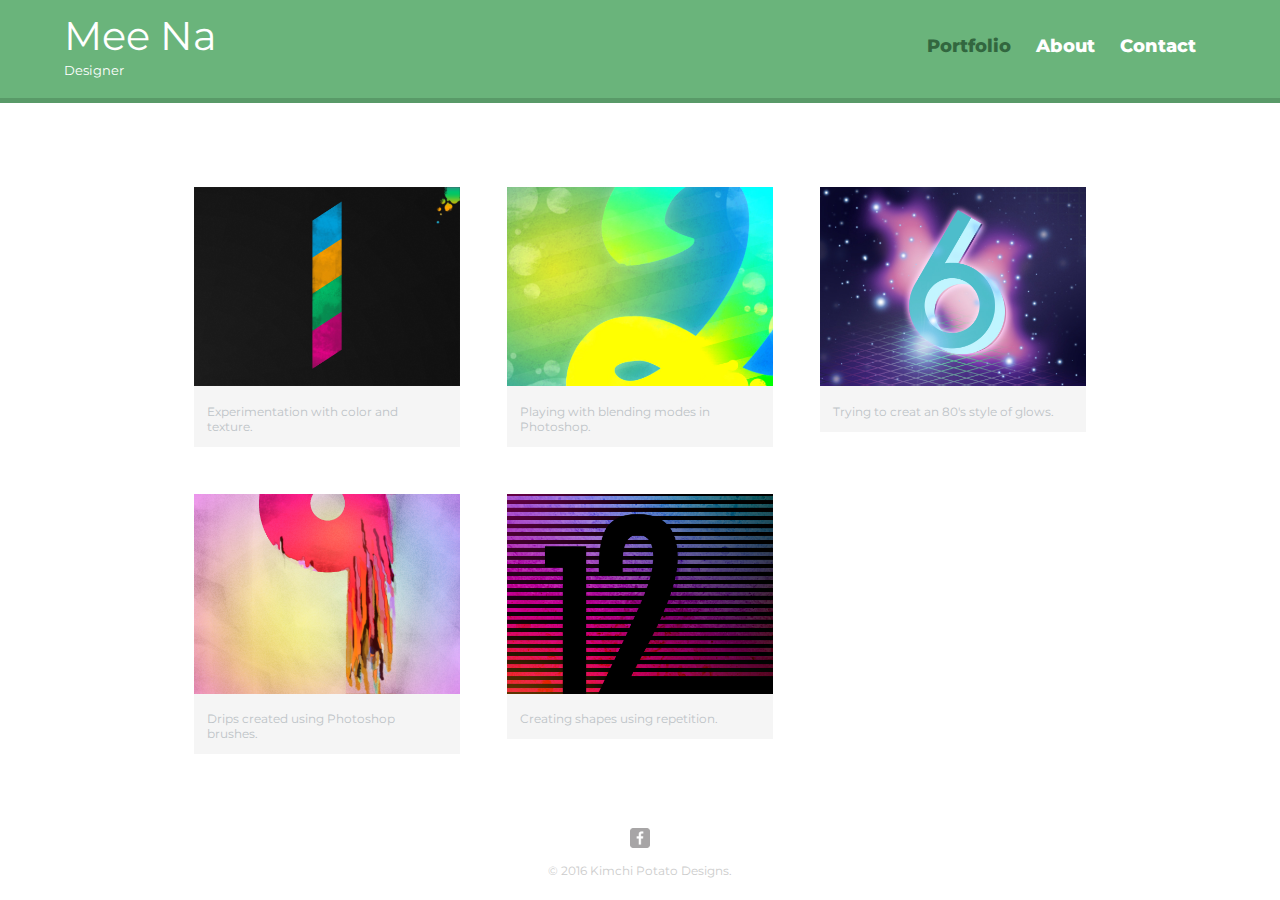
<file: index.html>
<!DOCTYPE html> 
<html>
	<head>
		<meta charset="utf-8">
		<title>Kimchi Potato</title>
		<link rel="stylesheet" href="css/normalize.css">
		<link href="https://fonts.googleapis.com/css?family=Montserrat:400,700" rel="stylesheet">
		<link rel="stylesheet" href="css/styles.css">
		<link rel="stylesheet" href="css/responsive.css">
		<meta name="viewport" content="width-device-width, initial-scale=1.0">
	</head>
	<body>
		<header>
			<a href="index.html" id="logo">
				<h1>Mee Na</h1>
				<h2>Designer</h2>
			</a>
			<nav>
				<ul>
					<li><a href="index.html" class="selected">Portfolio</a></li>
					<li><a href="about.html">About</a></li>
					<li><a href="contact.html">Contact</a></li>
				</ul>
			</nav>
		</header>
		<div id="wrapper">
			<section>
				<ul id="gallery">
					<li>
						<a href="img/numbers-01.jpg">
							<img src="img/numbers-01.jpg" alt="">
							<p>Experimentation with color and texture.</p>
						</a>
					</li>
					<li>
						<a href="img/numbers-02.jpg">
							<img src="img/numbers-02.jpg" alt="">
							<p>Playing with blending modes in Photoshop.</p>
						</a>
					</li>
					<li>
						<a href="img/numbers-06.jpg">
							<img src="img/numbers-06.jpg" alt="">
							<p>Trying to creat an 80's style of glows.</p>
						</a>
					</li>
					<li>
						<a href="img/numbers-09.jpg">
							<img src="img/numbers-09.jpg" alt="">
							<p>Drips created using Photoshop brushes.</p>
						</a>
					</li>
					<li>
						<a href="img/numbers-12.jpg">
							<img src="img/numbers-12.jpg" alt="">
							<p>Creating shapes using repetition.</p>
						</a>
					</li>
				</ul>
			</section>
			<footer>
				<a href="http://facebook.com/namehere">
					<img src="img/facebook-wrap.png" alt="Facebook Logo" class="social-icon">
				</a>
				<p>&copy; 2016 Kimchi Potato Designs.</p>
			</footer>
		</div>
	</body>
</html>
</file>
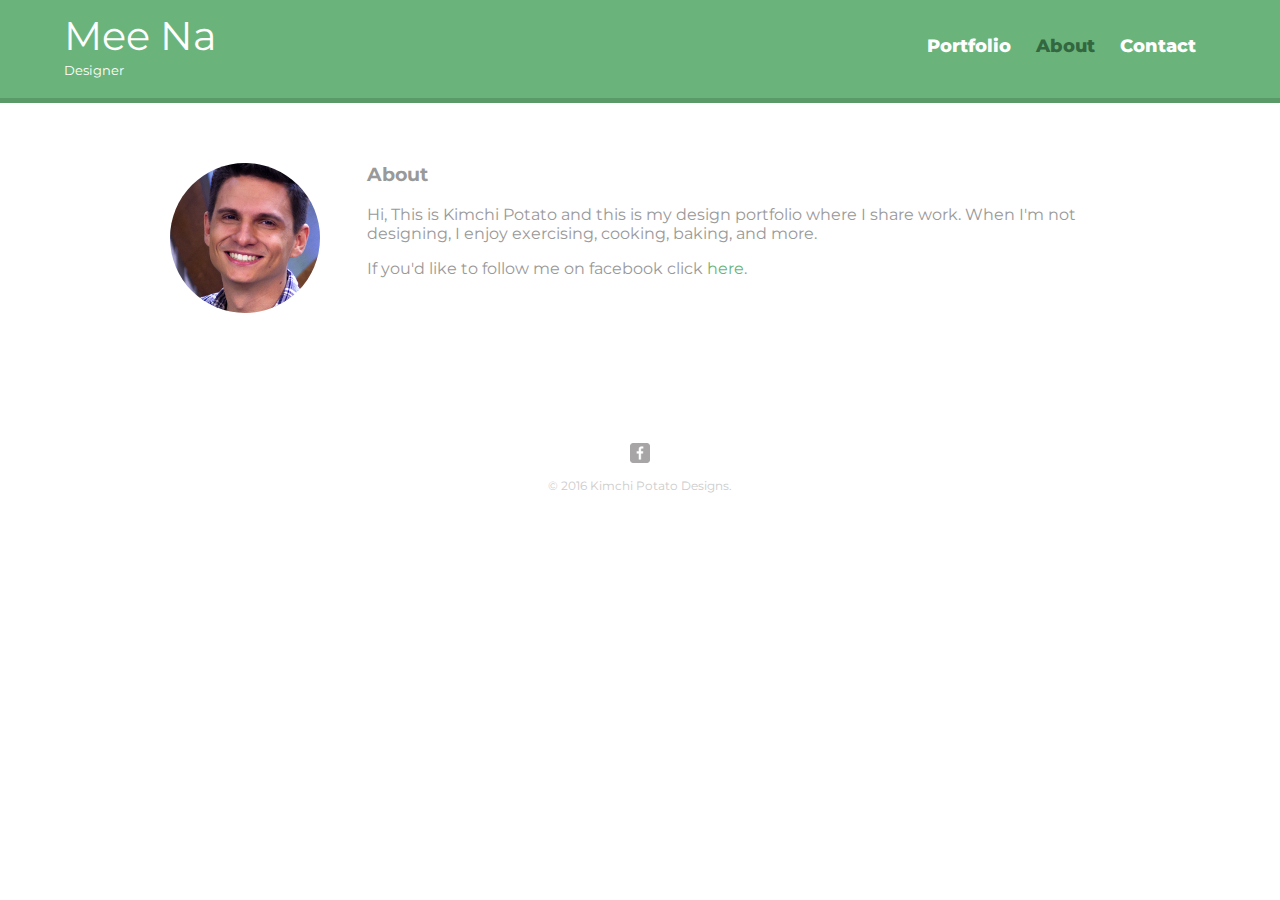
<file: about.html>
<!DOCTYPE html> 
<html>
	<head>
		<meta charset="utf-8">
		<title>Kimchi Potato</title>
		<link rel="stylesheet" href="css/normalize.css">
		<link href="https://fonts.googleapis.com/css?family=Montserrat:400,700" rel="stylesheet">
		<link rel="stylesheet" href="css/styles.css">
		<link rel="stylesheet" href="css/responsive.css">
		<meta name="viewport" content="width-device-width, initial-scale=1.0">
	</head>
	<body>
		<header>
			<a href="index.html" id="logo">
				<h1>Mee Na</h1>
				<h2>Designer</h2>
			</a>
			<nav>
				<ul>
					<li><a href="index.html">Portfolio</a></li>
					<li><a href="about.html" class="selected">About</a></li>
					<li><a href="contact.html">Contact</a></li>
				</ul>
			</nav>
		</header>
		<div id="wrapper">
			<section>
				<img src="img/nick.jpg" alt="photograph" class="profile-photo">
				<h3>About</h3>
				<p>Hi, This is Kimchi Potato and this is my design portfolio where I share work. When I'm not designing, I enjoy exercising, cooking, baking, and more.</p>
				<p>If you'd like to follow me on facebook click <a href="http://facebook.com/namehere">here</a>.</p>
			</section>
			<footer>
				<a href="http://facebook.com/namehere">
					<img src="img/facebook-wrap.png" alt="Facebook Logo" class="social-icon">
				</a>
				<p>&copy; 2016 Kimchi Potato Designs.</p>
			</footer>
		</div>
	</body>
</html>
</file>
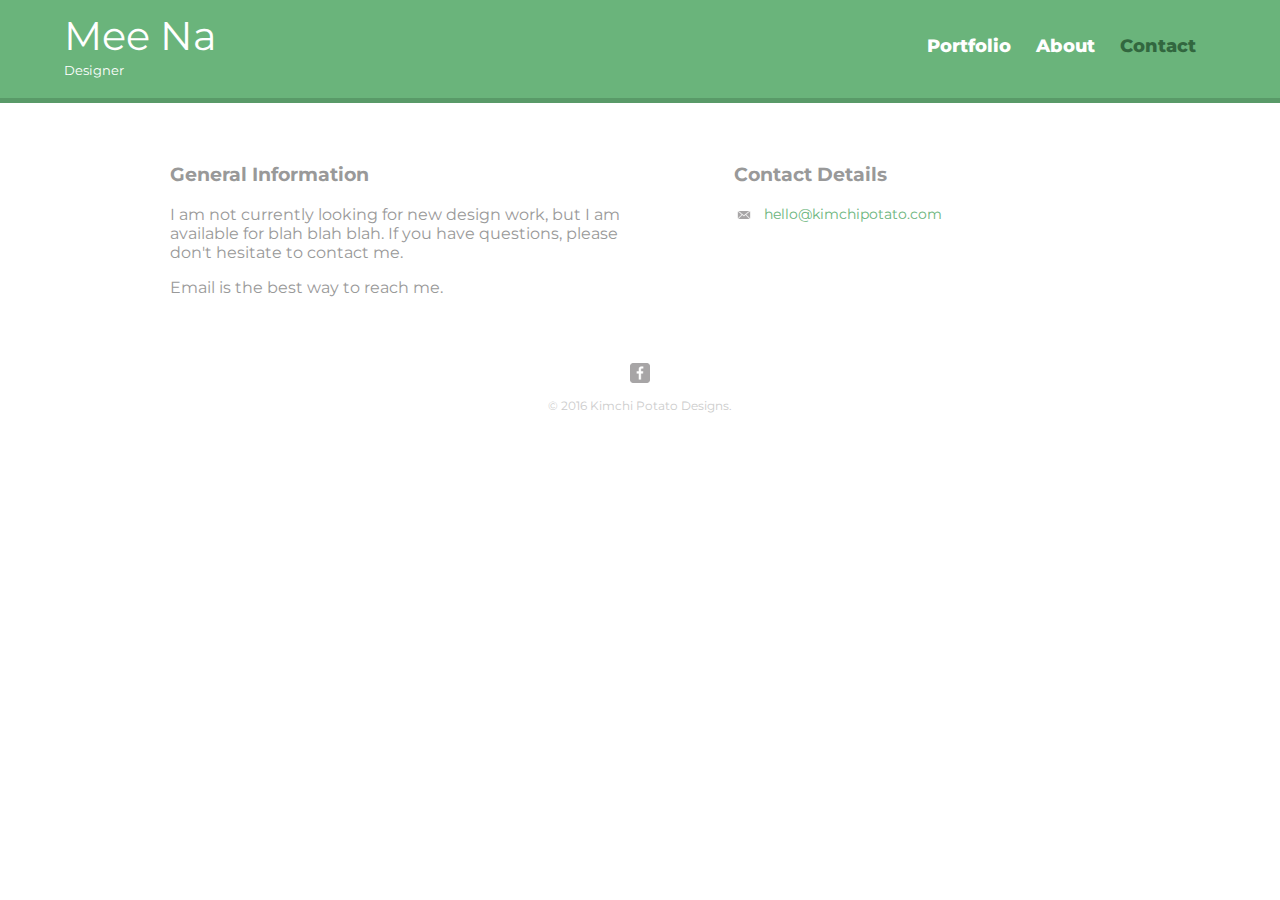
<file: contact.html>
<!DOCTYPE html> 
<html>
	<head>
		<meta charset="utf-8">
		<title>Kimchi Potato</title>
		<link rel="stylesheet" href="css/normalize.css">
		<link href="https://fonts.googleapis.com/css?family=Montserrat:400,700" rel="stylesheet">
		<link rel="stylesheet" href="css/styles.css">
		<link rel="stylesheet" href="css/responsive.css">
		<meta name="viewport" content="width-device-width, initial-scale=1.0">
	</head>
	<body>
		<header>
			<a href="index.html" id="logo">
				<h1>Mee Na</h1>
				<h2>Designer</h2>
			</a>
			<nav>
				<ul>
					<li><a href="index.html">Portfolio</a></li>
					<li><a href="about.html">About</a></li>
					<li><a href="contact.html" class="selected">Contact</a></li>
				</ul>
			</nav>
		</header>
		<div id="wrapper">
			<section id="primary">
				<h3>General Information</h3>
				<p>I am not currently looking for new design work, but I am available for blah blah blah. If you have questions, please don't hesitate to contact me.</p>
				<p>Email is the best way to reach me.</p>
			</section>
			<section id="secondary">
				<h3>Contact Details</h3>
				<ul class="contact-info">
					<li class="email"><a href="mailto:hello@kimchipotato.com">hello@kimchipotato.com<li>
				</ul>
			</section>
			<footer>
				<a href="http://facebook.com/namehere">
					<img src="img/facebook-wrap.png" alt="Facebook Logo" class="social-icon">
				</a>
				<p>&copy; 2016 Kimchi Potato Designs.</p>
			</footer>
		</div>
	</body>
</html>
</file>
<file: css/styles.css>
/*****************************
GENERAL
******************************/

body {
	font-family: 'Montserrat', sans-serif;
}

#wrapper {
	max-width: 940px;
	margin: 0 auto;
	padding: 0 5%;
}

a {
	text-decoration: none;
}

img {
	max-width: 100%;
}

h3 {
	margin: 0 0 1em 0;
}


/*****************************
HEADING
******************************/

header {
	float: left;
	margin: 0 0 30px 0;
	padding: 5px 0 0 0;
	width: 100%;
}

#logo {
	text-align: center;
	margin: 0;
}

h1 {
	margin: 15px 0;
	font-size: 1.75em;
	font-weight: normal;
	line-height: 0.8em;
}

h2 {
	font-size: 0.75em;
	margin: -5px 0 0;
	font-weight: normal;
}


/*****************************
NAVIGATION
******************************/

nav {
	text-align: center;
	padding: 10px 0;
	margin: 20px 0 0;
}

nav ul {
	list-style: none;
	margin: 0 10px;
	padding: 0;
}

nav li {
	display: inline-block; /* allows elements to be side by side, but retain width and height*/
}

nav a {
	font-weight: 800;
	padding: 15px 10px; /*easier for tap targets for mobile*/
}


/*****************************
FOOTER
******************************/

footer {
	font-size: 0.75em;
	text-align: center;
	clear: both;
	padding-top: 50px;
	color: #ccc;
}

.social-icon {
	width: 20px;
	height: 20px;
	margin: 0 5px;
}


/*****************************
PAGE: PORTFOLIO
******************************/

#gallery {
	margin: 0;
	padding: 0;
	list-style: none; /*remove bullet point from list*/
}

#gallery li {
	float: left;
	width: 45%; /*floated side by side with 10% to add space*/
	margin: 2.5%; /*5% margin in total for each image. Makes 10% to add space*/
	background-color: #f5f5f5;
	color: #bdc3c7;
}

#gallery li a p {
	margin: 0;
	padding: 5%;
	font-size: 0.75em;
	color: #bdc3c7;
}

/*****************************
PAGE: ABOUT
******************************/

.profile-photo {
	display: block; /*center with margin. By default images are inline. This allows flexibility.*/
	max-width: 150px;
	margin: 0 auto 30px;
	border-radius: 100%; /*circle picture*/
}

/*****************************
PAGE: CONTACT
******************************/

.contact-info {
	list-style: none;
	padding: 0;
	margin: 0;
	font-size: 0.9em;
}

.contact-info a {
	display: block;
	min-height: 20px;
	background-repeat: no-repeat;
	background-size: 20px 20px;
	padding: 0 0 0 30px;
	margin: 0 0 10px;
}

.contact-info li.email a {
	background-image: url('../img/mail.png');
}

/*****************************
COLORS
******************************/

/* Site Body */
body {
	background-color: #fff;
	color: #999;
}

/* Green Header */
header {
	background: #6ab47b;
	border-color: #599a68;
}

/* Nav background on mobile */
nav {
	background: #599a68;
}

/* Logo Text*/
h1, h2 {
	color: #fff;
}

/* Links */
a {
	color: #6ab47b;
}

/* Nav Link */
nav a, nav a:visited {
	color: #fff;
}

/* Selected Nav Link */
nav a.selected, nav a:hover {
	color: #32673f;
}
</file>
<file: css/responsive.css>
@media screen and (min-width: 480px) {
	/*If size is larger than 480, the following will apply*/
	
	/*****************************
	TWO COLUMN LAYOUT
	******************************/	

	#primary {
		width: 50%;
		float: left;
	}

	#secondary {
		width: 40%;
		float: right;
	}

	/*****************************
	PAGE: PORTFOLIO
	******************************/	

	#gallery li {
		width: 28.3333%; /* 5% margin on 3 sides = 15. 100%-15% is 85%. 85%/3 column*/
	}

	#gallery li:nth-child(4n) {
		clear: left;
	}

	/*****************************
	PAGE: ABOUT
	******************************/	

	.profile-photo {
		float: left;
		margin: 0 5% 80px 0;
	}

}

@media screen and (min-width: 660px) {
	/*If size is larger than 660, the following will apply*/

	/*****************************
	HEADER
	******************************/	

	nav {
		background: none;
		float: right;
		font-size: 1.125em;
		margin-right: 5%;
		text-align: right;
		width: 45%;
	}

	#logo {
		float: left;
		margin-left: 5%;
		text-align: left;
		width: 45%;
	}

	h1 {
		font-size: 2.5em;
	}

	h2 {
		font-size: 0.825em;
		margin-bottom: 20px;
	}

	header {
		border-bottom: 5px solid #599a68;
		margin-bottom: 60px;
	}

}
</file>
